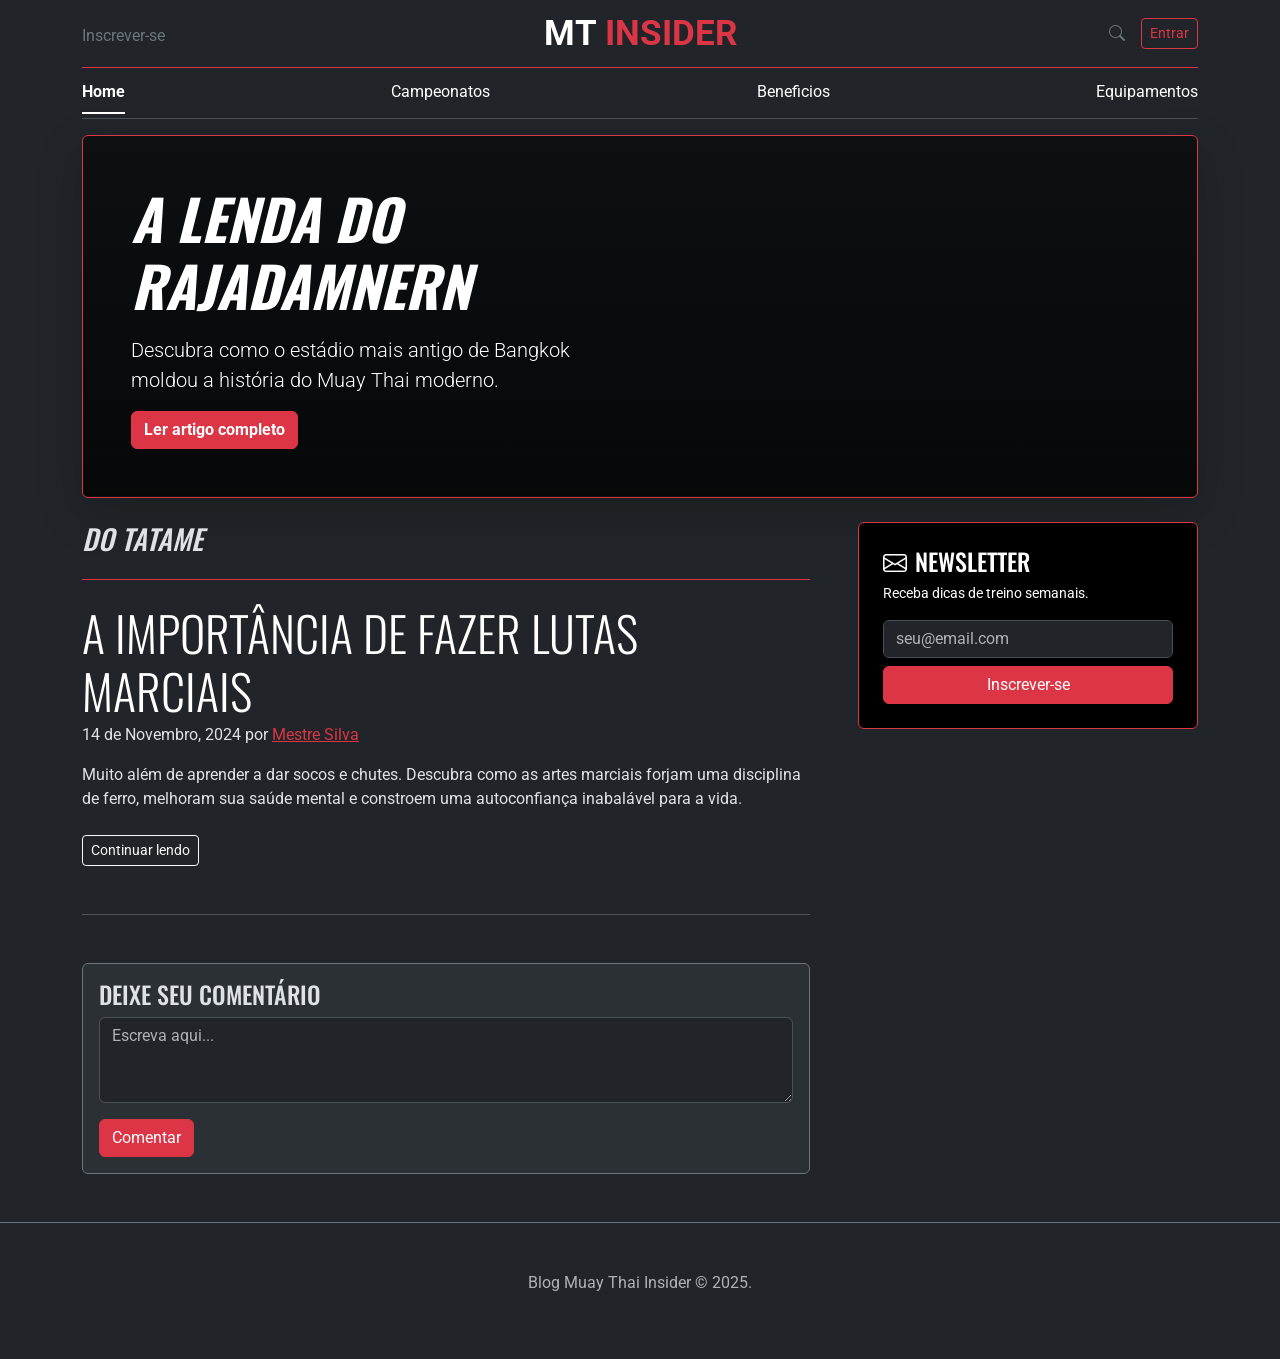
<file: index.html>
<!doctype html>
<html lang="pt-br" data-bs-theme="dark">
  <head>
    <meta charset="utf-8">
    <meta name="viewport" content="width=device-width, initial-scale=1">
    <title>Muay Thai Insider</title>
    
    <link href="https://cdn.jsdelivr.net/npm/bootstrap@5.3.0/dist/css/bootstrap.min.css" rel="stylesheet">
    
    <link href="https://fonts.googleapis.com/css2?family=Oswald:wght@400;700&family=Roboto:wght@400;700&display=swap" rel="stylesheet">
    <link rel="stylesheet" href="https://cdn.jsdelivr.net/npm/bootstrap-icons@1.10.5/font/bootstrap-icons.css">
    
    <link rel="stylesheet" href="style.css">
  </head>
  <body>

    <div class="container">
      <header class="blog-header lh-1 py-3 border-bottom border-danger">
        <div class="row flex-nowrap justify-content-between align-items-center">
          <div class="col-4 pt-1">
            <a class="link-secondary text-decoration-none" href="#newsletter-box">Inscrever-se</a>
          </div>
          <div class="col-4 text-center">
            <a class="blog-header-logo text-body-emphasis" href="#">MT <span class="text-danger">INSIDER</span></a>
          </div>
          <div class="col-4 d-flex justify-content-end align-items-center">
            <a class="link-secondary" href="#" aria-label="Search" onclick="alert('Busca simulada!')">
              <i class="bi bi-search mx-3"></i>
            </a>
            <button class="btn btn-sm btn-outline-danger" data-bs-toggle="modal" data-bs-target="#loginModal">Entrar</button>
          </div>
        </div>
      </header>

      <div class="nav-scroller py-1 mb-3 border-bottom">
        <nav class="nav nav-underline justify-content-between">
          <a class="nav-item nav-link link-body-emphasis active" href="#">Home</a>
          <a class="nav-item nav-link link-body-emphasis" href="campeonatos.html">Campeonatos</a>
          <a class="nav-item nav-link link-body-emphasis" href= "beneficios.html">Beneficios</a>
          <a class="nav-item nav-link link-body-emphasis" href= "equipamentos.html">Equipamentos</a>
        </nav>
      </div>
    </div>

    <main class="container">
      <div class="p-4 p-md-5 mb-4 rounded text-bg-dark shadow-lg hero-box">
        <div class="col-md-6 px-0">
          <h1 class="display-4 fst-italic fw-bold">A Lenda do Rajadamnern</h1>
          <p class="lead my-3">Descubra como o estádio mais antigo de Bangkok moldou a história do Muay Thai moderno.</p>
          <a href="artigo.html" class="btn btn-danger fw-bold">Ler artigo completo</a>
        </div>
      </div>

      <div class="row g-5">
        <div class="col-md-8">
          <h3 class="pb-4 mb-4 fst-italic border-bottom border-danger">Do Tatame</h3>

          <article class="blog-post">
  <h2 class="display-5 link-body-emphasis mb-1">A importância de fazer lutas marciais</h2>
  <p class="blog-post-meta">14 de Novembro, 2024 por <a href="#" class="text-danger">Mestre Silva</a></p>
  
  <p>Muito além de aprender a dar socos e chutes. Descubra como as artes marciais forjam uma disciplina de ferro, melhoram sua saúde mental e constroem uma autoconfiança inabalável para a vida.</p>
  
  <a href="importancia.html" class="btn btn-outline-light btn-sm mt-2">Continuar lendo</a>
</article>

          <hr class="my-5">

          <div class="bg-body-tertiary p-3 rounded border border-secondary">
            <h4>Deixe seu comentário</h4>
            <form onsubmit="enviarComentario(event)">
              <div class="mb-3">
                <textarea class="form-control bg-dark text-light" rows="3" placeholder="Escreva aqui..." required></textarea>
              </div>
              <button type="submit" class="btn btn-danger">Comentar</button>
            </form>
          </div>
        </div>

        <div class="col-md-4">
          <div class="position-sticky" style="top: 2rem;">
            <div class="p-4 mb-3 bg-black text-white rounded border border-danger" id="newsletter-box">
  <h4><i class="bi bi-envelope me-2"></i>Newsletter</h4>
  <p class="small">Receba dicas de treino semanais.</p>
  
  <form onsubmit="assinarNewsletter(event)">
      <div class="mb-2">
          <input type="email" class="form-control" placeholder="seu@email.com" required>
      </div>
      <button type="submit" class="btn btn-danger w-100">Inscrever-se</button>
  </form>
</div>
            </div>
          </div>
        </div>
      </div>
    </main>

    <footer class="py-5 text-center text-body-secondary bg-dark mt-5 border-top border-secondary">
      <p>Blog Muay Thai Insider &copy; 2025.</p>
    </footer>

    <div class="modal fade" id="loginModal" tabindex="-1" aria-hidden="true">
        <div class="modal-dialog modal-dialog-centered">
          <div class="modal-content rounded-4 shadow bg-dark text-white border-danger">
            <div class="modal-header p-5 pb-4 border-bottom-0">
              <h1 class="fw-bold mb-0 fs-2">Acesso do Aluno</h1>
              <button type="button" class="btn-close btn-close-white" data-bs-dismiss="modal" aria-label="Close"></button>
            </div>
            <div class="modal-body p-5 pt-0">
              <form onsubmit="fazerLogin(event)">
                <div class="form-floating mb-3">
                  <input type="email" class="form-control bg-secondary text-white border-0" id="emailInput" placeholder="name@example.com" required>
                  <label for="emailInput" class="text-light">Email</label>
                </div>
                <div class="form-floating mb-3">
                  <input type="password" class="form-control bg-secondary text-white border-0" id="passInput" placeholder="Password" required>
                  <label for="passInput" class="text-light">Senha</label>
                </div>
                <button class="w-100 mb-2 btn btn-lg rounded-3 btn-danger" type="submit">Entrar</button>
              </form>
            </div>
          </div>
        </div>
      </div>

    <script src="https://cdn.jsdelivr.net/npm/bootstrap@5.3.0/dist/js/bootstrap.bundle.min.js"></script>
    
    <script src="script.js"></script>
  </body>
</html>
</file>
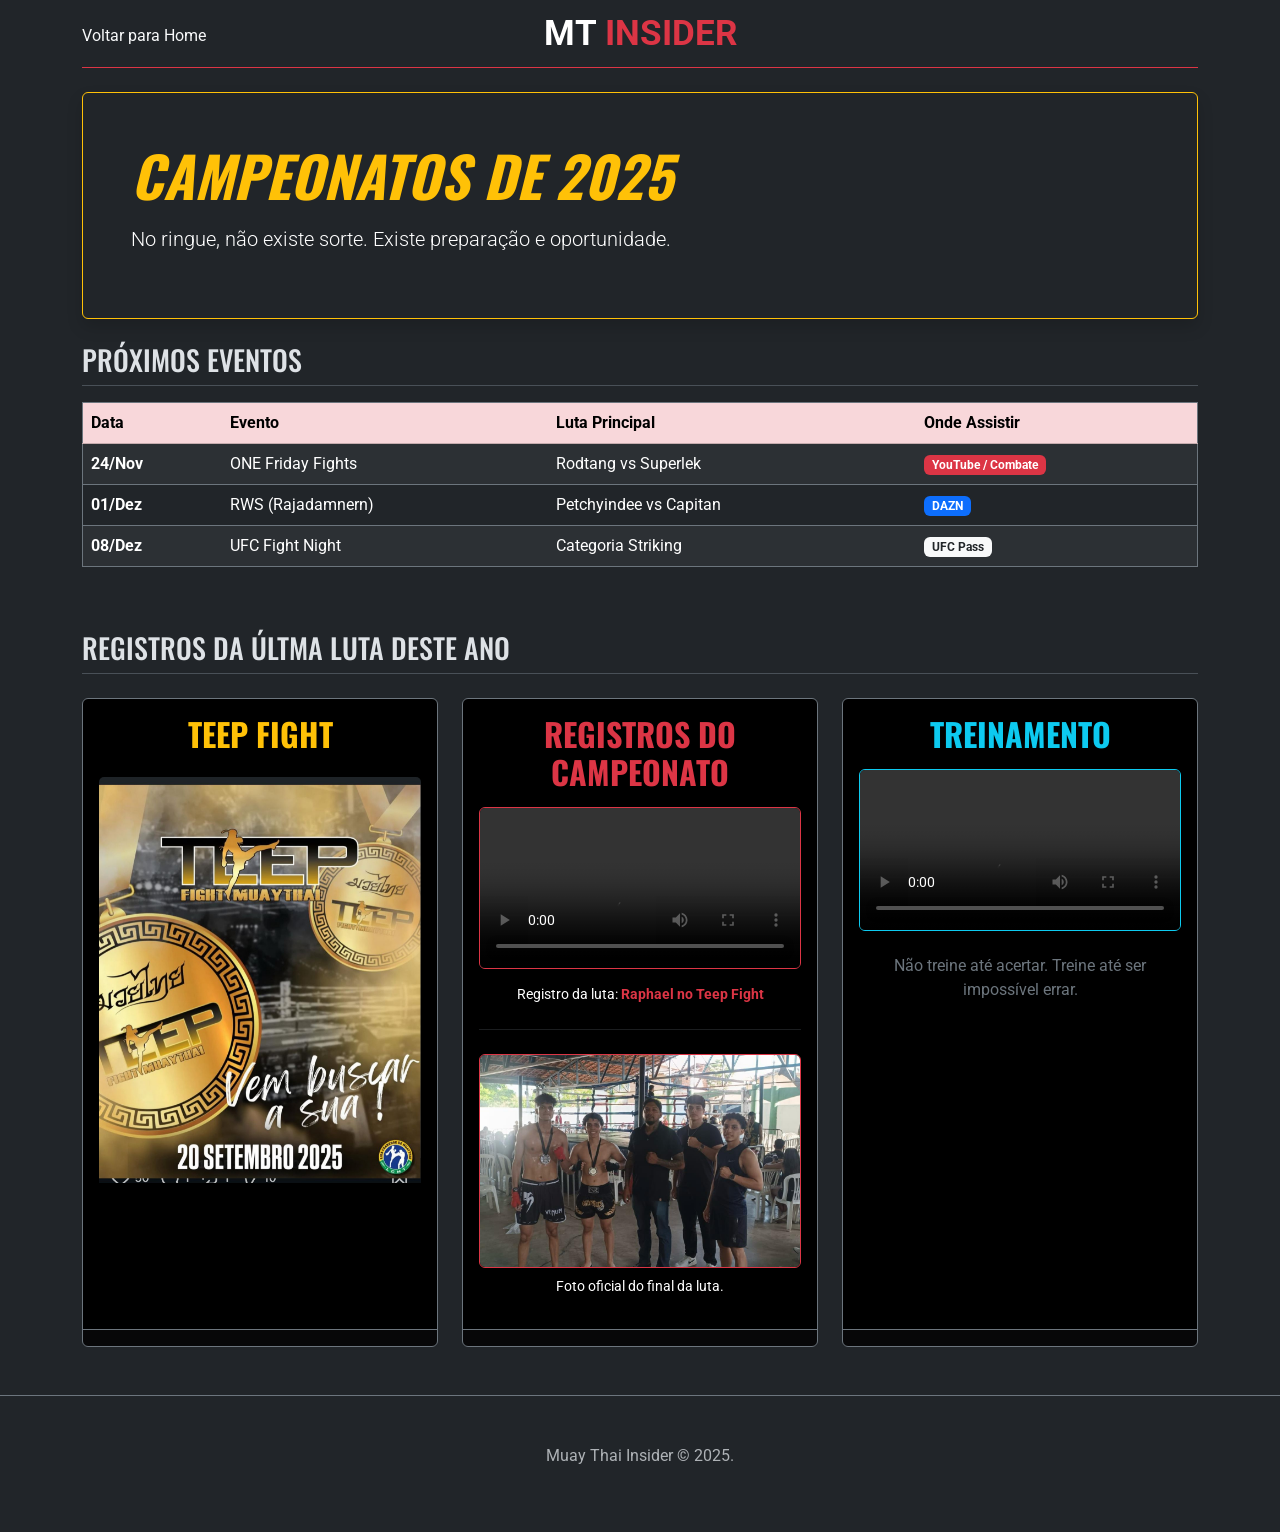
<file: campeonatos.html>
<!doctype html>
<html lang="pt-br" data-bs-theme="dark">
  <head>
    <meta charset="utf-8">
    <meta name="viewport" content="width=device-width, initial-scale=1">
    <title>Campeonatos - Muay Thai Insider</title>
    <link href="https://cdn.jsdelivr.net/npm/bootstrap@5.3.0/dist/css/bootstrap.min.css" rel="stylesheet">
    <link href="https://fonts.googleapis.com/css2?family=Oswald:wght@400;700&family=Roboto:wght@400;700&display=swap" rel="stylesheet">
    <link rel="stylesheet" href="style.css">
  </head>
  <body>

    <div class="container mb-4">
      <header class="blog-header lh-1 py-3 border-bottom border-danger">
        <div class="row flex-nowrap justify-content-between align-items-center">
          <div class="col-4 pt-1">
            <a class="link-light text-decoration-none" href="index.html">
                <i class="bi bi-arrow-left"></i> Voltar para Home
            </a>
          </div>
          <div class="col-4 text-center">
            <a class="blog-header-logo text-body-emphasis" href="index.html">MT <span class="text-danger">INSIDER</span></a>
          </div>
          <div class="col-4 d-flex justify-content-end align-items-center"></div>
        </div>
      </header>
    </div>

    <main class="container">
      
      <div class="p-4 p-md-5 mb-4 rounded text-bg-dark border border-warning shadow">
        <div class="col-md-8 px-0">
          <h1 class="display-4 fst-italic fw-bold text-warning">CAMPEONATOS DE 2025</h1>
          <p class="lead my-3">No ringue, não existe sorte. Existe preparação e oportunidade.</p>
        </div>
      </div>

      <h3 class="mb-3 border-bottom pb-2">Próximos Eventos</h3>
      <div class="table-responsive">
        <table class="table table-dark table-hover table-striped border border-secondary">
            <thead>
              <tr class="table-danger">
                <th scope="col">Data</th>
                <th scope="col">Evento</th>
                <th scope="col">Luta Principal</th>
                <th scope="col">Onde Assistir</th>
              </tr>
            </thead>
            <tbody>
              <tr>
                <th scope="row">24/Nov</th>
                <td>ONE Friday Fights</td>
                <td>Rodtang vs Superlek</td>
                <td><span class="badge text-bg-danger">YouTube / Combate</span></td>
              </tr>
              <tr>
                <th scope="row">01/Dez</th>
                <td>RWS (Rajadamnern)</td>
                <td>Petchyindee vs Capitan</td>
                <td><span class="badge text-bg-primary">DAZN</span></td>
              </tr>
              <tr>
                <th scope="row">08/Dez</th>
                <td>UFC Fight Night</td>
                <td>Categoria Striking</td>
                <td><span class="badge text-bg-light text-dark">UFC Pass</span></td>
              </tr>
            </tbody>
          </table>
      </div>

      <h3 class="mt-5 mb-4 border-bottom pb-2">REGISTROS DA ÚLTMA LUTA DESTE ANO</h3>
      <div class="row row-cols-1 row-cols-md-3 g-4">
        
        <div class="col">
  <div class="card h-100 bg-black border-secondary">
    <div class="card-body text-center">
      <h2 class="text-warning fw-bold">Teep fight</h2>
      
      <img src= "./img/campeonato.jpeg"   class="card-img-top my-3" alt="Imagem de luta de Muay Thai">
       
    </div>
    <div class="card-footer border-secondary">
      
    </div>
  </div>
</div>

  <div class="col">
  <div class="card bg-black border-secondary h-100">
    <div class="card-body text-center">
      <h2 class="text-danger fw-bold">REGISTROS DO CAMPEONATO</h2>
      
      <div class="my-3">
        <video controls class="w-100 rounded border border-danger">
            <source src="./videos/videoluta.mp4" type="video/mp4">
            Seu navegador não suporta vídeos.
        </video>
        <p class="card-text mt-2 text-white small">
            Registro da luta: <strong class="text-danger">Raphael no Teep Fight</strong>
        </p>
      </div>

      <hr class="border-secondary my-4">

      <div class="my-3">
        <img src="./img/lutaa.jpeg" class="img-fluid rounded border border-danger" alt="Foto do Evento">
        
        <p class="card-text mt-2 text-white small">
            Foto oficial do final da luta.
        </p>
      </div>

    </div>
    
    <div class="card-footer border-secondary">
      
    </div>
  </div>
</div>

        <div class="col">
  <div class="card h-100 bg-black border-secondary">
    <div class="card-body text-center">
      <h2 class="text-info fw-bold">TREINAMENTO</h2>
      
      <div class="my-3">
        <video controls class="w-100 rounded border border-info">
            <source src="./videos/TREINAMENTO.mp4" type="video/mp4">
            Seu navegador não suporta vídeos.
        </video>
      </div>

      <p class="card-text text-secondary">
        Não treine até acertar. Treine até ser impossível errar.
      </p>
    </div>
    
    <div class="card-footer border-secondary">
      
    </div>
  </div>
</div>
    </main>

    <footer class="py-5 text-center text-body-secondary bg-dark mt-5 border-top border-secondary">
      <p>Muay Thai Insider &copy; 2025.</p>
    </footer>

    <script src="https://cdn.jsdelivr.net/npm/bootstrap@5.3.0/dist/js/bootstrap.bundle.min.js"></script>
  </body>
</html>
</file>
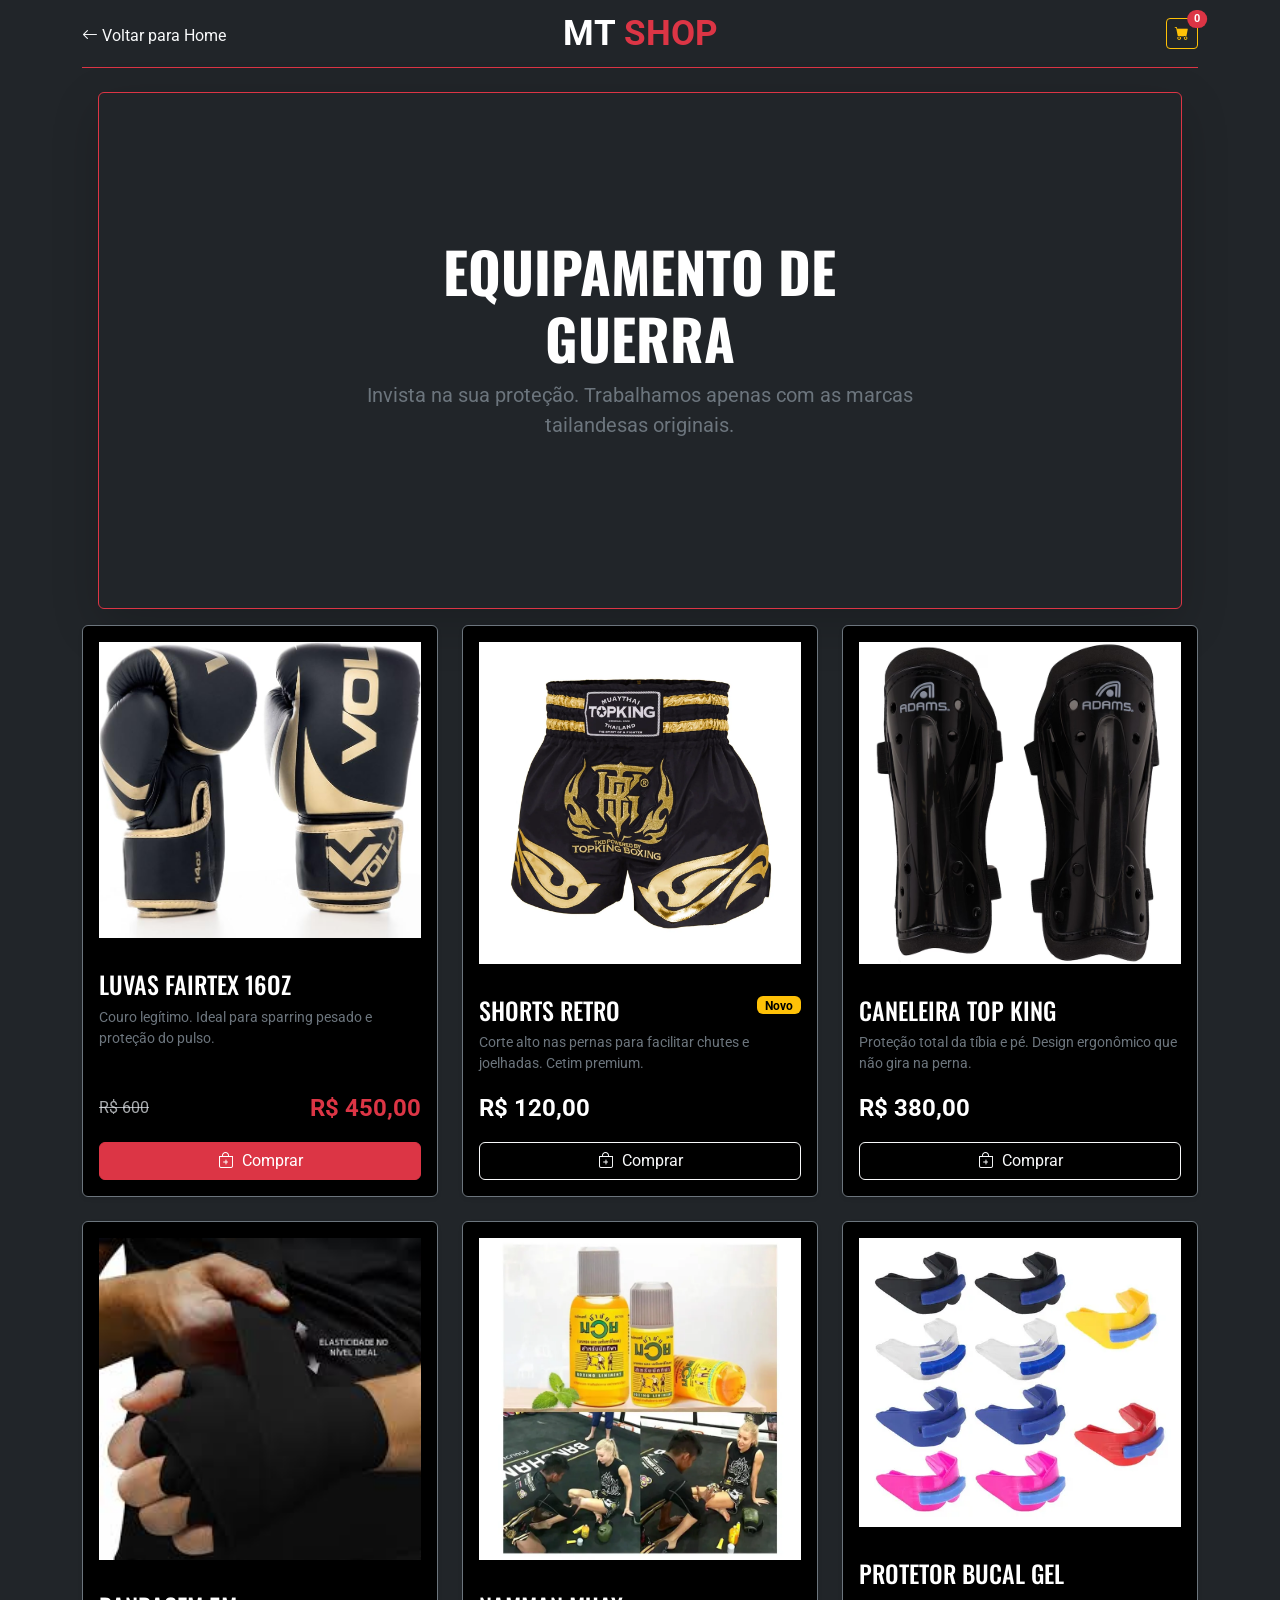
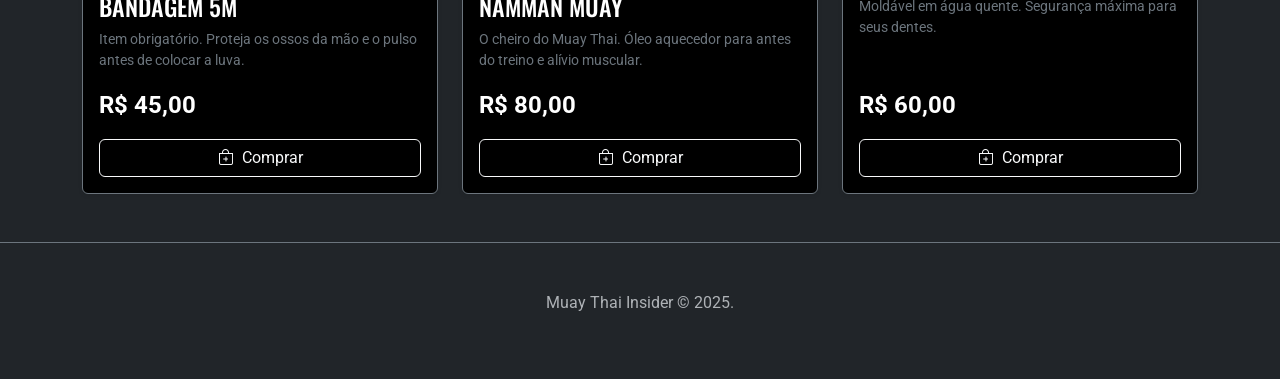
<file: equipamentos.html>
<!doctype html>
<html lang="pt-br" data-bs-theme="dark">
  <head>
    <meta charset="utf-8">
    <meta name="viewport" content="width=device-width, initial-scale=1">
    <title>Loja - Muay Thai Insider</title>
    <link href="https://cdn.jsdelivr.net/npm/bootstrap@5.3.0/dist/css/bootstrap.min.css" rel="stylesheet">
    <link href="https://fonts.googleapis.com/css2?family=Oswald:wght@400;700&family=Roboto:wght@400;700&display=swap" rel="stylesheet">
    <link rel="stylesheet" href="https://cdn.jsdelivr.net/npm/bootstrap-icons@1.10.5/font/bootstrap-icons.css">
    <link rel="stylesheet" href="style.css">
  </head>
  <body>

    <div class="container mb-4">
      <header class="blog-header lh-1 py-3 border-bottom border-danger">
        <div class="row flex-nowrap justify-content-between align-items-center">
          <div class="col-4 pt-1">
            <a class="link-light text-decoration-none" href="index.html">
                <i class="bi bi-arrow-left"></i> Voltar para Home
            </a>
          </div>
          <div class="col-4 text-center">
            <a class="blog-header-logo text-body-emphasis" href="index.html">MT <span class="text-danger">SHOP</span></a>
          </div>
          <div class="col-4 d-flex justify-content-end align-items-center">
             <button class="btn btn-sm btn-outline-warning position-relative" type="button" data-bs-toggle="offcanvas" data-bs-target="#offcanvasCarrinho" aria-controls="offcanvasCarrinho">
   <i class="bi bi-cart-fill"></i>
   <span class="position-absolute top-0 start-100 translate-middle badge rounded-pill bg-danger" id="badgeCarrinho">0</span>
</button>
          </div>
        </div>
      </header>
    </div>

    <main class="container">
      
      <div class="position-relative overflow-hidden p-3 p-md-5 m-md-3 text-center bg-dark border border-danger rounded shadow-lg">
        <div class="col-md-8 p-lg-5 mx-auto my-5">
          <h1 class="display-4 fw-bold text-white logo-font">EQUIPAMENTO DE GUERRA</h1>
          <p class="lead fw-normal text-secondary mb-4">Invista na sua proteção. Trabalhamos apenas com as marcas tailandesas originais.</p>
        </div>
      </div>

      <div class="row row-cols-1 row-cols-sm-2 row-cols-md-3 g-4 mb-5">
        
        <div class="col">
          <div class="card shadow-sm h-100 bg-black border-secondary">
             <img src="./img/luvas.jpg" class="card-img-top p-3 rounded" alt="Luvas Muay Thai">
            
            <div class="card-body d-flex flex-column">
              <h4 class="card-title text-white">Luvas Fairtex 16oz</h4>
              <p class="card-text text-secondary small">Couro legítimo. Ideal para sparring pesado e proteção do pulso.</p>
              
              <div class="mt-auto">
                  <div class="d-flex justify-content-between align-items-center mb-3">
                    <span class="text-decoration-line-through text-muted">R$ 600</span>
                    <span class="fs-4 fw-bold text-danger">R$ 450,00</span>
                  </div>
                  <button class="btn btn-danger w-100" onclick="adicionarCarrinho('Luvas')"><i class="bi bi-bag-plus me-2"></i>Comprar</button>
              </div>
            </div>
          </div>
        </div>

        <div class="col">
          <div class="card shadow-sm h-100 bg-black border-secondary">
             <img src="./img/shorts.webp" class="card-img-top p-3 rounded" alt="Shorts Muay Thai">
            
            <div class="card-body d-flex flex-column">
              <div class="d-flex justify-content-between">
                  <h4 class="card-title text-white">Shorts Retro</h4>
                  <span class="badge text-bg-warning h-50">Novo</span>
              </div>
              <p class="card-text text-secondary small">Corte alto nas pernas para facilitar chutes e joelhadas. Cetim premium.</p>
              
              <div class="mt-auto">
                  <div class="d-flex justify-content-between align-items-center mb-3">
                    <span class="fs-4 fw-bold text-white">R$ 120,00</span>
                  </div>
                  <button class="btn btn-outline-light w-100" onclick="adicionarCarrinho('Shorts')"><i class="bi bi-bag-plus me-2"></i>Comprar</button>
              </div>
            </div>
          </div>
        </div>

        <div class="col">
          <div class="card shadow-sm h-100 bg-black border-secondary">
             <img src="./img/caneleira.avif" class="card-img-top p-3 rounded" alt="Caneleira Muay Thai">
            
            <div class="card-body d-flex flex-column">
              <h4 class="card-title text-white">Caneleira Top King</h4>
              <p class="card-text text-secondary small">Proteção total da tíbia e pé. Design ergonômico que não gira na perna.</p>
              
              <div class="mt-auto">
                  <div class="d-flex justify-content-between align-items-center mb-3">
                    <span class="fs-4 fw-bold text-white">R$ 380,00</span>
                  </div>
                  <button class="btn btn-outline-light w-100" onclick="adicionarCarrinho('Caneleira')"><i class="bi bi-bag-plus me-2"></i>Comprar</button>
              </div>
            </div>
          </div>
        </div>

        <div class="col">
          <div class="card shadow-sm h-100 bg-black border-secondary">
             <img src= "./img/bandagem.jpeg"  class="card-img-top p-3 rounded" alt="Bandagem Muay Thai">
            
            <div class="card-body d-flex flex-column">
              <h4 class="card-title text-white">Bandagem 5m</h4>
              <p class="card-text text-secondary small">Item obrigatório. Proteja os ossos da mão e o pulso antes de colocar a luva.</p>
              
              <div class="mt-auto">
                  <div class="d-flex justify-content-between align-items-center mb-3">
                    <span class="fs-4 fw-bold text-white">R$ 45,00</span>
                  </div>
                  <button class="btn btn-outline-light w-100" onclick="adicionarCarrinho('Bandagem')"><i class="bi bi-bag-plus me-2"></i>Comprar</button>
              </div>
            </div>
          </div>
        </div>

        <div class="col">
          <div class="card shadow-sm h-100 bg-black border-secondary">
             <img src="./img/oleothai.webp" class="card-img-top p-3 rounded" alt="Oleo">
            
            <div class="card-body d-flex flex-column">
              <h4 class="card-title text-white">Namman Muay</h4>
              <p class="card-text text-secondary small">O cheiro do Muay Thai. Óleo aquecedor para antes do treino e alívio muscular.</p>
              
              <div class="mt-auto">
                  <div class="d-flex justify-content-between align-items-center mb-3">
                    <span class="fs-4 fw-bold text-white">R$ 80,00</span>
                  </div>
                  <button class="btn btn-outline-light w-100" onclick="adicionarCarrinho('Óleo')"><i class="bi bi-bag-plus me-2"></i>Comprar</button>
              </div>
            </div>
          </div>
        </div>

         <div class="col">
            <div class="card shadow-sm h-100 bg-black border-secondary">
               <img src="./img/bucal.webp"  class="card-img-top p-3 rounded" alt="Bucal">
              
              <div class="card-body d-flex flex-column">
                <h4 class="card-title text-white">Protetor Bucal Gel</h4>
                <p class="card-text text-secondary small">Moldável em água quente. Segurança máxima para seus dentes.</p>
                
                <div class="mt-auto">
                    <div class="d-flex justify-content-between align-items-center mb-3">
                      <span class="fs-4 fw-bold text-white">R$ 60,00</span>
                    </div>
                    <button class="btn btn-outline-light w-100" onclick="adicionarCarrinho('Bucal')"><i class="bi bi-bag-plus me-2"></i>Comprar</button>
                </div>
              </div>
            </div>
          </div>

      </div>

    </main>

    <footer class="py-5 text-center text-body-secondary bg-dark border-top border-secondary">
      <p>Muay Thai Insider &copy; 2025.</p>
    </footer>
<div class="offcanvas offcanvas-end text-bg-dark" tabindex="-1" id="offcanvasCarrinho" aria-labelledby="offcanvasCarrinhoLabel">
  <div class="offcanvas-header border-bottom border-secondary">
    <h5 class="offcanvas-title logo-font text-warning" id="offcanvasCarrinhoLabel">
        <i class="bi bi-cart3 me-2"></i>SEU CARRINHO
    </h5>
    <button type="button" class="btn-close btn-close-white" data-bs-dismiss="offcanvas" aria-label="Close"></button>
  </div>
  
  <div class="offcanvas-body">
    <ul class="list-group list-group-flush mb-3" id="listaCarrinho">
        <li class="list-group-item bg-dark text-secondary border-secondary">
            Seu carrinho está vazio.
        </li>
    </ul>

    <div class="mt-4 pt-3 border-top border-secondary">
        <div class="d-flex justify-content-between mb-3">
            <span class="fw-bold">Total:</span>
            <span class="fw-bold text-success" id="totalCarrinho">R$ 0,00</span>
        </div>
        <button class="btn btn-success w-100 fw-bold" onclick="alert('Redirecionando para pagamento...')">FINALIZAR COMPRA</button>
    </div>
  </div>
</div>
    <script src="https://cdn.jsdelivr.net/npm/bootstrap@5.3.0/dist/js/bootstrap.bundle.min.js"></script>
    
    <script>
        function adicionarCarrinho(produto) {
            alert(produto + " foi adicionado ao seu carrinho!");
        }
    </script>
    <script>
    let itens = 0;

    function adicionarCarrinho(nomeProduto) {
        // 1. Aumenta o número
        itens++;
        document.getElementById('badgeCarrinho').innerText = itens;

        // 2. Adiciona o item na lista visual (Opcional, mas legal)
        const lista = document.getElementById('listaCarrinho');
        if (itens === 1) lista.innerHTML = ""; // Limpa o "vazio"

        const novoItem = document.createElement('li');
        novoItem.className = 'list-group-item bg-dark text-white border-secondary d-flex justify-content-between';
        novoItem.innerHTML = `<span>${nomeProduto}</span> <i class="bi bi-check text-success"></i>`;
        lista.appendChild(novoItem);

        // 3. ABRE O CARRINHO (Jeito Seguro)
        // Pega o elemento pelo ID
        const elementoCarrinho = document.getElementById('offcanvasCarrinho');
        // Usa a função inteligente do Bootstrap
        const bsOffcanvas = bootstrap.Offcanvas.getOrCreateInstance(elementoCarrinho);
        bsOffcanvas.show();
    }
</script>
<script>
    // Variáveis Globais
    let itens = 0;
    let valorTotal = 0;

    function adicionarCarrinho(nomeProduto, preco) {
        // 1. Atualiza a quantidade de itens
        itens++;
        document.getElementById('badgeCarrinho').innerText = itens;

        // 2. Soma o preço ao Total
        valorTotal = valorTotal + preco;

        // 3. Formata o valor para Dinheiro Brasileiro (R$ 00,00)
        let valorFormatado = valorTotal.toLocaleString('pt-BR', { style: 'currency', currency: 'BRL' });
        
        // Atualiza o texto do Total na tela
        document.getElementById('totalCarrinho').innerText = valorFormatado;

        // 4. Adiciona o item na lista visual
        const lista = document.getElementById('listaCarrinho');
        
        // Se for o primeiro item, limpa a mensagem de "carrinho vazio"
        if (itens === 1) {
            lista.innerHTML = ""; 
        }

        // Cria o elemento HTML do item
        const novoItem = document.createElement('li');
        novoItem.className = 'list-group-item bg-dark text-white border-secondary d-flex justify-content-between';
        
        // Mostra o Nome e o Preço formatado do item individual
        let precoItemFormatado = preco.toLocaleString('pt-BR', { style: 'currency', currency: 'BRL' });
        
        novoItem.innerHTML = `
            <div>${nomeProduto}</div>
            <div class="text-warning">${precoItemFormatado}</div>
        `;
        
        lista.appendChild(novoItem);

        // 5. Abre o carrinho para mostrar o resultado
        const elementoCarrinho = document.getElementById('offcanvasCarrinho');
        const bsOffcanvas = bootstrap.Offcanvas.getOrCreateInstance(elementoCarrinho);
        bsOffcanvas.show();
    }
</script>
  </body>
</html>
</file>
<file: style.css>
/* Definições de Fontes */
body { 
    font-family: 'Roboto', sans-serif; 
}

h1, h2, h3, h4, h5, h6, .logo-font { 
    font-family: 'Oswald', sans-serif; 
    text-transform: uppercase; 
}

/* Estilo do Hero (Imagem Grande) */
.hero-box {
    background: linear-gradient(rgba(0,0,0,0.6), rgba(0,0,0,0.8)), url('https://dummyimage.com/1200x600/5c0000/ffffff.jpg&text=Luta+Principal');
    background-size: cover;
    background-position: center;
    border: 1px solid #dc3545; /* Borda vermelha */
}

/* Logo e Links */
.blog-header-logo { 
    color: #dc3545; 
    font-size: 2.2rem; 
    text-decoration: none; 
    font-weight: bold; 
}

.blog-header-logo:hover {
    color: #fff;
}

.nav-link { 
    cursor: pointer; 
}

.nav-link:hover { 
    color: #dc3545 !important; 
}
</file>
